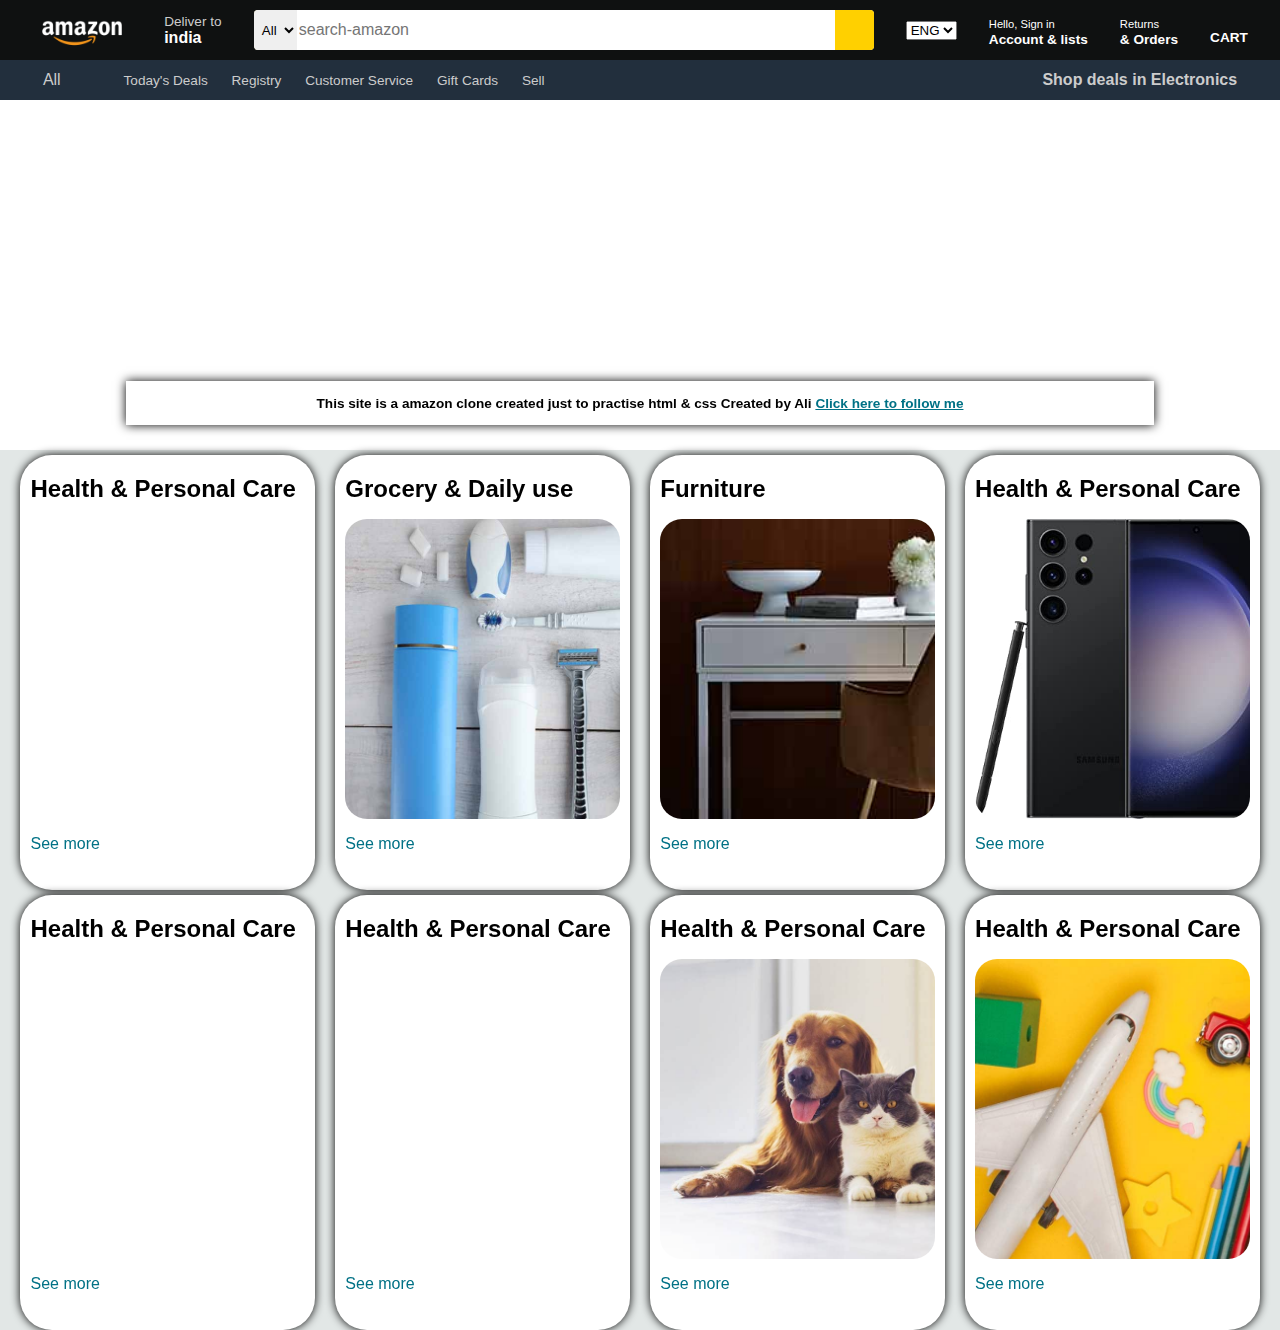
<file: Projects/amazon website projects/index.html>
<!DOCTYPE html>
<html lang="en">
<head>
    <meta charset="UTF-8">
    <meta name="viewport" content="width=device-width, initial-scale=1.0">
    <title>Amazon by Ali</title>
     <link rel="stylesheet" href="style.css">
     <link rel="stylesheet" href="https://cdnjs.cloudflare.com/ajax/libs/font-awesome/6.4.2/css/all.min.css" integrity="sha512-z3gLpd7yknf1YoNbCzqRKc4qyor8gaKU1qmn+CShxbuBusANI9QpRohGBreCFkKxLhei6S9CQXFEbbKuqLg0DA==" crossorigin="anonymous" referrerpolicy="no-referrer" />
</head>
<body>
    <header>
        <div class="navbar">
            <div class="nav-logo border">
                <div class="logo"></div>
            </div>
            <div class="nav-adress border">
                <p class="adress-first">Deliver to</p>
                <div class="adress-icon">
                    <i class="fa-solid fa-location-dot"></i>
                    <p class="location">india</p>
                </div>
                </div>
                <div class="nav-search">
                    <select class="search-select">
                        <option>
                            All
                        </option>
                    </select>
                    <input placeholder="search-amazon" class="search-input">
                    <div class="search-icon">
                        <i class="fa-solid fa-magnifying-glass"></i>
                    </div>
                
                </div>
                <div class="country border">
                    <i class="fa-solid fa-earth-americas"></i>
                    <SELEct>
                    <option class="txt">
                        ENG
                    </option>
                    <OPtion>HIN</OPtion>
                    </SELEct>

                </div>





                <div class="nav-signin border">
                    <p> <span>Hello, Sign in </span></p>
                    <p class="nav-second"> Account & lists </p>
                </div>
                <div class="nav-signin border">
                    <p> <span>Returns</span></p>
                    <p class="nav-second"> & Orders</p>
                </div>



                <div class="cart border">
                    <i class="fa-solid fa-cart-shopping"></i>
                    CART
                </div>
                </div>

                <div class="panel">
                    <div class="panel-all">
                    <i class="fa-solid fa-bars"></i>
                    All
                </div>

                <div class="panel-ops">
                    <p>Today's Deals</p>
                    <p>Registry</p>
                    <p>Customer Service</p>
                    <p>Gift Cards</p>
                    <p>Sell</p>
                </div>
                <div class="panel-deals">
                    Shop deals in Electronics
                </div>
                </div>

            
        </div>

    </header>

    <div class="hero-section">
        <div class="hero-message">
            <p> This site is a amazon clone created just to practise html & css Created by Ali <i class="fa-brands fa-instagram"></i><a href="https://www.instagram.com/ig__stronix/"> Click here to follow me </a></p>
        </div>
        </div>

        <div class="shop-section">
            <div class="box1 box">
                <div class="box-content">

                    <h2>Health & Personal Care</h2>
                <div class="box-image" style="background-image: url('https://images-na.ssl-images-amazon.com/images/G/01/AmazonExports/Events/2023/EBF23/Fuji_Desktop_Single_image_EBF_1x_v1._SY304_CB573698005_.jpg');"></div>
                <p>See more</p>
                
                </div>
                      </div>
            <div class="box2 box">
                
                <div class="box-content">

                    <h2>Grocery & Daily use</h2>
                <div class="box-image" style="background-image: url('box2_image.jpg');"></div>
                <p>See more</p>
                
                </div>
            </div>
            <div class="box3 box">
                
                <div class="box-content">

                    <h2>Furniture</h2>
                <div class="box-image" style="background-image: url('box3_image.jpg');"></div>
                <p>See more</p>
                
                </div>
            </div>
            <div class="box4 box">

                <div class="box-content">

                    <h2>Health & Personal Care</h2>
                <div class="box-image" style="background-image: url('box4_image.jpg');"></div>
                <p>See more</p>
                
                </div>
            </div>


            <div class="box1 box">
                <div class="box-content">

                    <h2>Health & Personal Care</h2>
                <div class="box-image" style="background-image: url('https://images-na.ssl-images-amazon.com/images/G/01/AmazonExports/Events/2023/EBF23/Fuji_Desktop_Single_image_EBF_1x_v8._SY304_CB573698005_.jpg');"></div>
                <p>See more</p>
                
                </div>
                      </div>
            <div class="box2 box">
                
                <div class="box-content">

                    <h2>Health & Personal Care</h2>
                <div class="box-image" style="background-image: url('https://images-na.ssl-images-amazon.com/images/G/01/us-manual-merchandising/RBS-in-house-Graphics/cc_359_laptop_us_v1._SY304_CB576754001_.jpg');"></div>
                <p>See more</p>
                
                </div>
            </div>
            <div class="box3 box">
                
                <div class="box-content">

                    <h2>Health & Personal Care</h2>
                <div class="box-image" style="background-image: url('box6_image.jpg');"></div>
                <p>See more</p>
                
                </div>
            </div>
            <div class="box4 box">

                <div class="box-content">

                    <h2>Health & Personal Care</h2>
                <div class="box-image" style="background-image: url('box7_image.jpg');"></div>
                <p>See more</p>
                
                </div>
            </div>
        </div>



    </div>
    
</body>
</html>
</file>
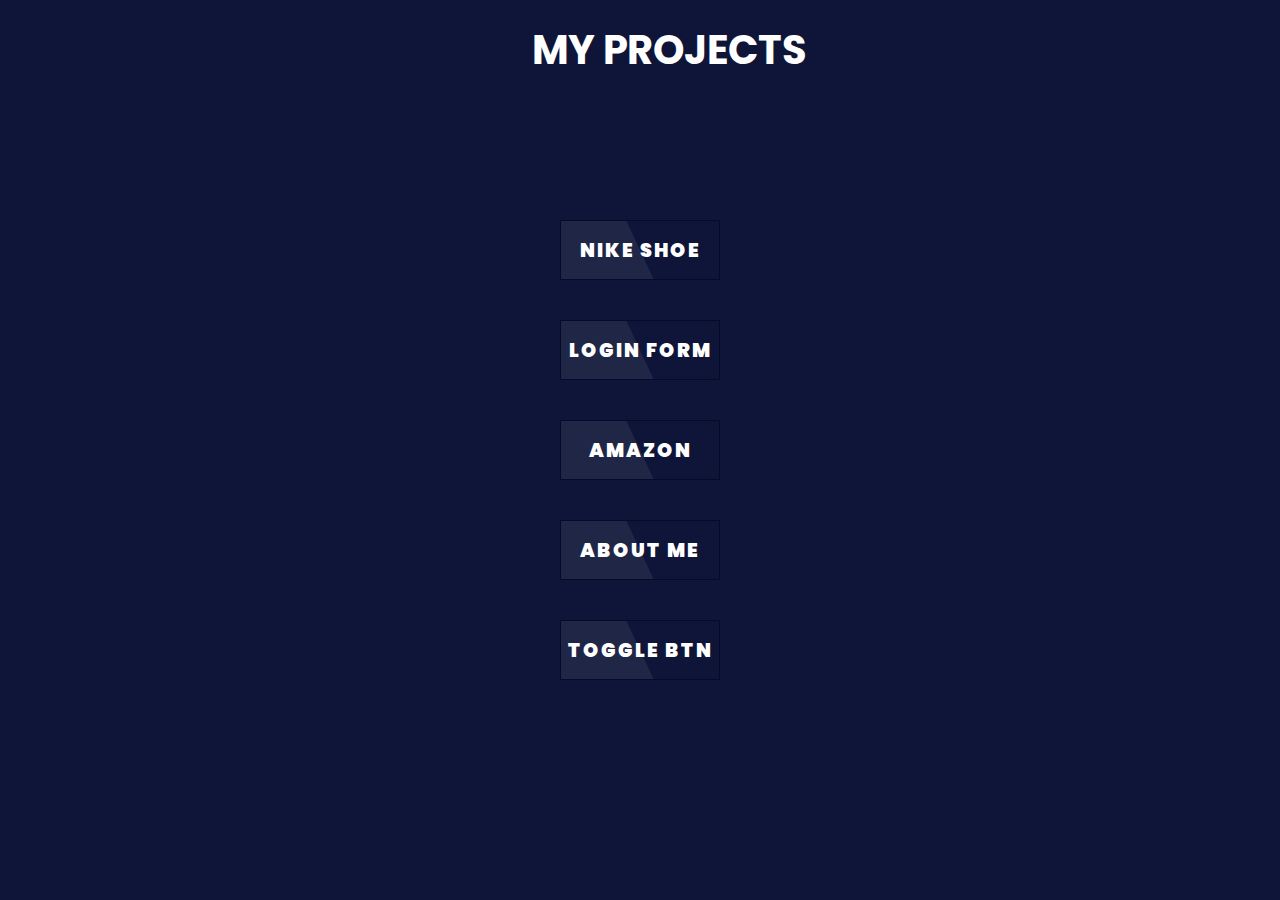
<file: Projects/buttons/index.html>
<!DOCTYPE html>
<html lang="en">
<head>
    <meta charset="UTF-8">
    <meta name="viewport" content="width=device-width, initial-scale=1.0">
    <title>My_projects</title>
    <link rel="stylesheet" href="style.css">

</head>
<body>
     <div class="container">
        <a href="https://aliakbarshk.github.io/Nike_shoe/" target="_blank">
            <span>nike shoe</span>
            </a>
        <a href="https://aliakbarshk.github.io/Login-Form-main/" target="_blank">
            <span>login form</span>
            </a>
        <a href="https://aliakbarshk.github.io/amazon-clone/" target="_blank">
            <span>amazon</span>
            </a>

         <a href="https://aliakbarshk.github.io/abtmee/" target="_blank">
            <span>About me</span>
            </a>
        <a target="_blank" href="https://aliakbarshk.github.io/Toggles_switchs/" >
            <span>Toggle btn</span>
            </a>
        
    </div>
    
    <div class="text">
        <h1>MY PROJECTS</h1>
        
        </div>

</body>
</html>
</file>
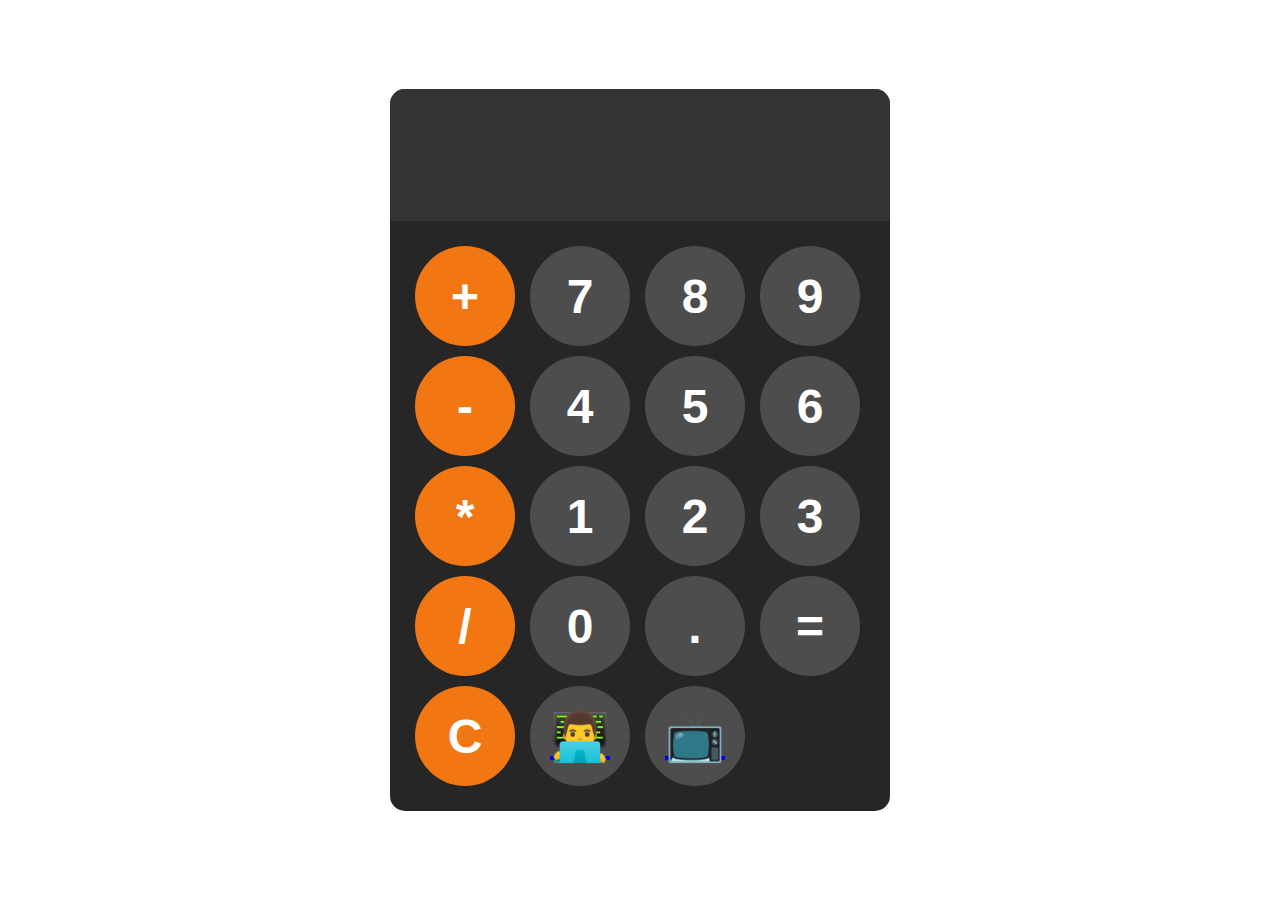
<file: Projects/Calc/index.html>
<!DOCTYPE html>
<html lang="en">
<head>
    <meta charset="UTF-8">
    <meta name="viewport" content="width=device-width, initial-scale=1.0">
    <title>Document</title>
    <link rel="stylesheet" href="style.css">
    <script src="script.js"></script>
</head>
<body>
    <div id="calculator">
        <input id="display" readonly>
    <div id="keys">
    <button onclick="appendTodisplay('+')" class="operator-btn" >+</button>
    <button onclick="appendTodisplay('7')">7</button>
    <button onclick="appendTodisplay('8')">8</button>
    <button onclick="appendTodisplay('9')">9</button>
    <button onclick="appendTodisplay('-')" class="operator-btn">-</button>
    <button onclick="appendTodisplay('4')">4</button>
    <button onclick="appendTodisplay('5')">5</button>
    <button onclick="appendTodisplay('6')">6</button>
    <button onclick="appendTodisplay('*')" class="operator-btn">*</button>
    <button onclick="appendTodisplay('1')">1</button>
    <button onclick="appendTodisplay('2')">2</button>
    <button onclick="appendTodisplay('3')">3</button>
    <button onclick="appendTodisplay('/')" class="operator-btn">/</button>
    <button onclick="appendTodisplay('0')">0</button>
    <button onclick="appendTodisplay('.')">.</button>
    <button onclick="calculate()">=</button>
    <button onclick="clearDisplay()" class="operator-btn">C</button>
    <button><a href="https://www.instagram.com/ig__stronix/" target="_blank">👨‍💻</a></button>
    <button><a href="https://www.youtube.com/channel/UCqJ--W9c2XQMcw_wuqx4vvw" target="_blank">📺</a></button>
    </div>
</div>


</body>
</html>
</file>
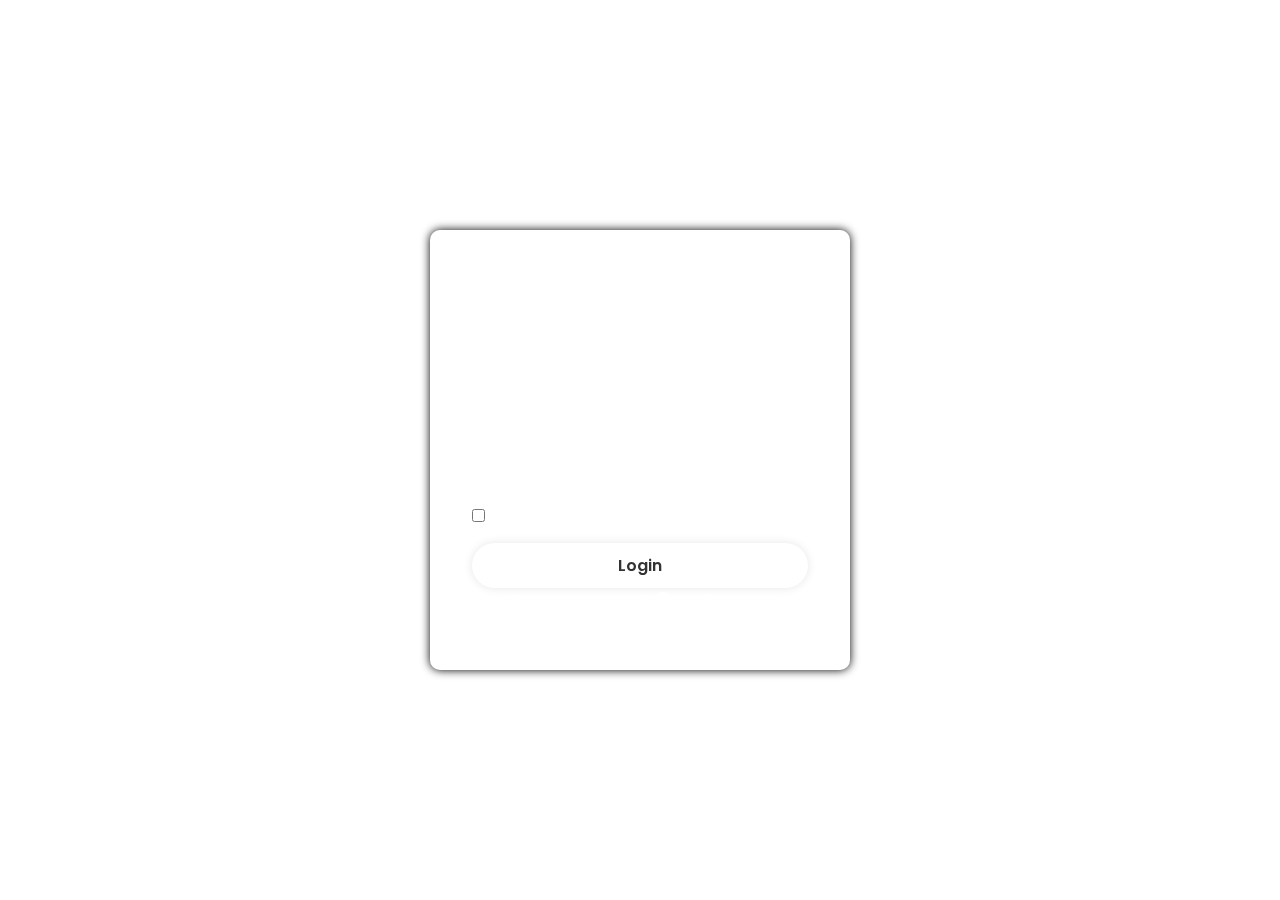
<file: Projects/Login Form main/index.html>
<!DOCTYPE html>
<html lang="en">
  <head>
    <meta charset="UTF-8" />
    <meta http-equiv="X-UA-Compatible" content="IE=edge" />
    <meta name="viewport" content="width=device-width, initial-scale=1.0" />
    <title>Login Form</title>
    <link rel="stylesheet" href="style.css" />
    <link
      href="https://unpkg.com/boxicons@2.1.4/css/boxicons.min.css"
      rel="stylesheet"
    />
  </head>

  <body>
    <div class="wrapper">
      <form action="">
        <h1>Login</h1>
        <div class="input-box">
          <input type="text" placeholder="Username" required />
          <i class='bx bxs-user-rectangle' ></i>
        </div>
        <div class="input-box">
          <input type="password" placeholder="Password" required />
          <i class='bx bxs-lock-alt' ></i>
        </div>

        <div class="remember-forgot">
          <label><input type="checkbox" /> remember me </label>
          
          <a href="#">Forgot password?</a>
          <!-- <i class='bx bxs-confused'></i> -->
          
        </div>
        <button type="submit" class="btn">Login</button>
        <div class="register-link">

          <p>
            Dont have a account ?
            <i class='bx bxs-sad' ></i>
            <a href="#">Register</a>
          </p>
        </div>

        <div class="bottom">
          <p> THIS SITE IS CREATED BY ALIAKBAR SHAIKH </p>
          </div>
      
        
      
      
      </form>
    </div>
  </body>
</html>
</file>
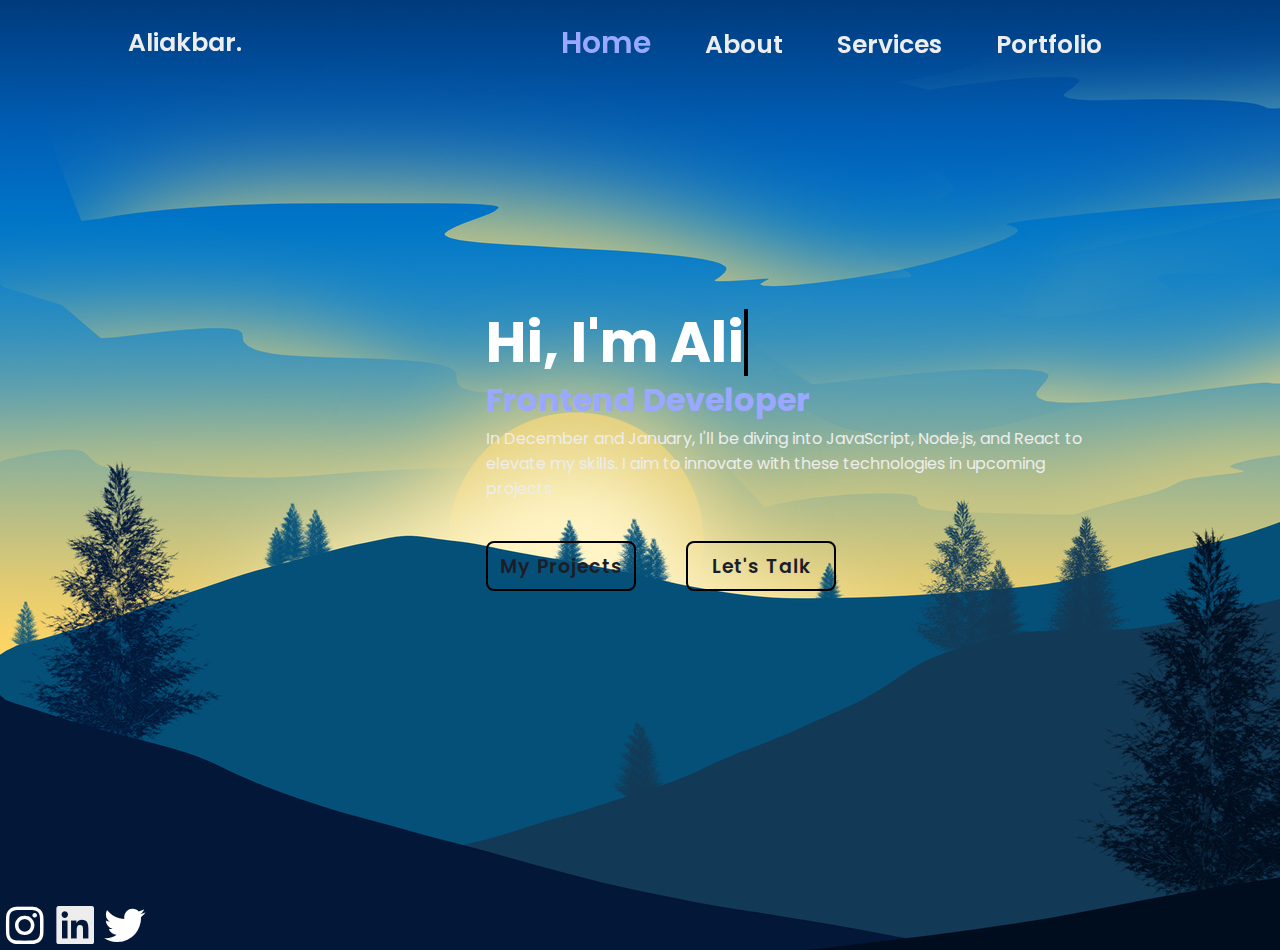
<file: Projects/Prtflo/index.html>
<!DOCTYPE html>
<html lang="en">

<head>
    <meta charset="UTF-8">
    <meta http-equiv="X-UA-Compatible" content="IE=edge">
    <meta name="viewport" content="width=device-width, initial-scale=1.0">
    <title>Personal Portfolio Website</title>
    <link rel="stylesheet" href="style.css">
    <link href='https://unpkg.com/boxicons@2.1.4/css/boxicons.min.css' rel='stylesheet'>
</head>


<header class="header">
<a href="#" class="logo">Aliakbar.</a>
<nav class="navbar">
<a href="#" class="active">Home</a>
<a href="#">About</a>
<a href="#">Services</a>
<a href="#">Portfolio</a>
<a href="#"></a>

</nav>

</header>

<section class="home">
<div class="home-content">
    <h class="hd">
    <h1>Hi, I'm Ali</h1>
    <h3>Frontend Developer</h3>
    <p>In December and January, I'll be diving into JavaScript, Node.js, and React to elevate my skills. I aim to innovate with these technologies in upcoming projects</p>
</h>

<div class="btn-box">

<a href="https://aliakbarshk.github.io/My_projectss/" target="_blank">My Projects</a>
<a href="https://www.instagram.com/ig__stronix/" target="_blank">Let's Talk</a>


</div>



</div>
</section>

</div>





</section>

<div class="btns">

    <i class='bx bxl-instagram' style='color:#ffffff' >
        <i class='bx bxl-linkedin-square'></i>
        <i class='bx bxl-twitter' style='color:#ffffff' ></i>

</i>


</div>



<body background ="https://cdna.artstation.com/p/assets/images/images/034/893/730/large/jorge-hardt-v1-blue-night-forest-1920x1080.jpg">
    

</body>

</html>
</file>
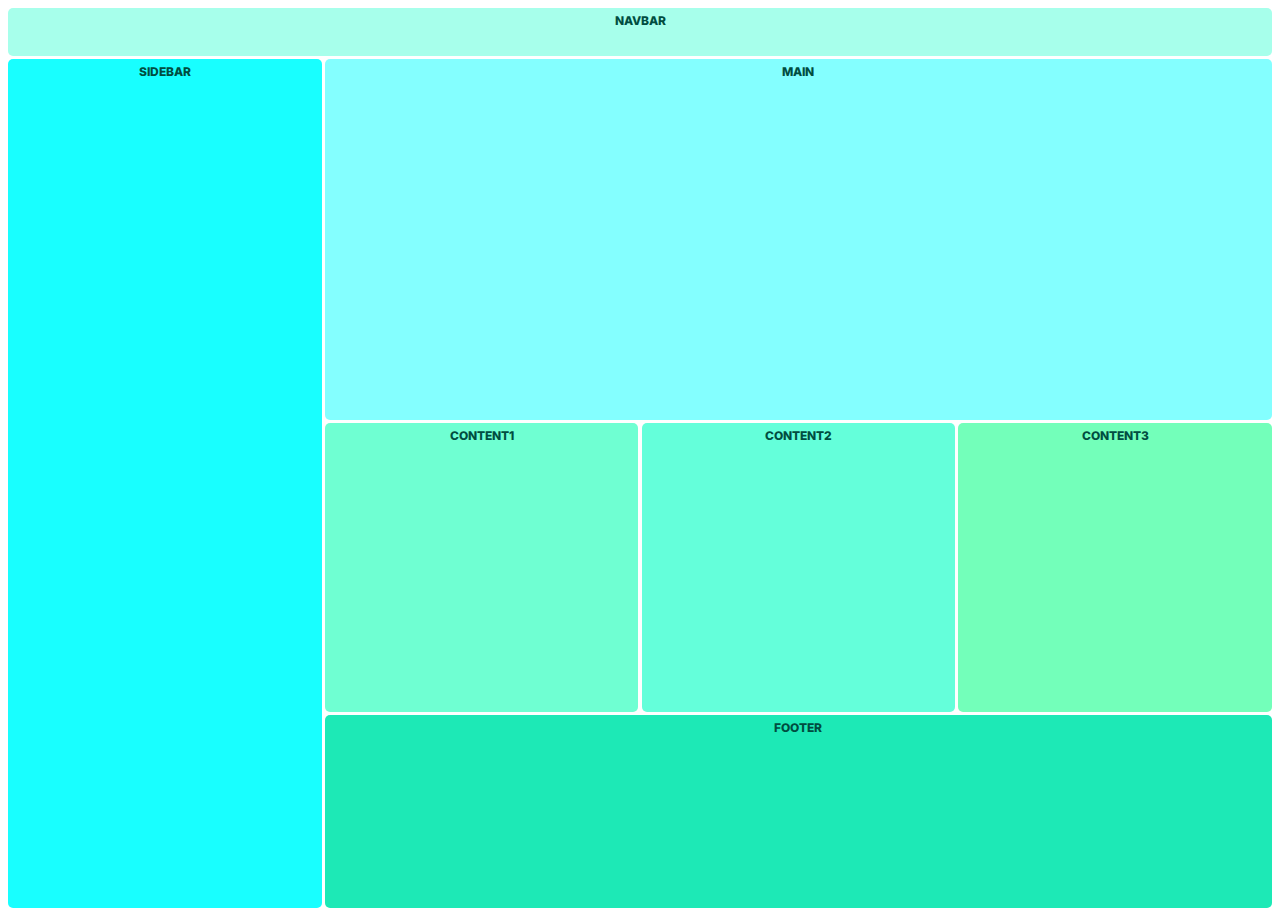
<file: Projects/responsive grid 1/index.html>
<!DOCTYPE html>
<html lang="en">
<head>
    <meta charset="UTF-8">
    <meta name="viewport" content="width=device-width, initial-scale=1.0">
    <title>Document</title>
    <link rel="stylesheet" href="style.css">

    <head>
  <link href="https://fonts.googleapis.com/css?family=Inter:400,800,900&display=swap" rel="stylesheet">


</head>

<div class="container">
  <nav>Navbar</nav>
  <main>Main</main>
  <div id="sidebar">Sidebar</div>
  <div id="content1">Content1</div>
  <div id="content2">Content2</div>
  <div id="content3">Content3</div>
  <footer>Footer</footer>
</div>
</file>
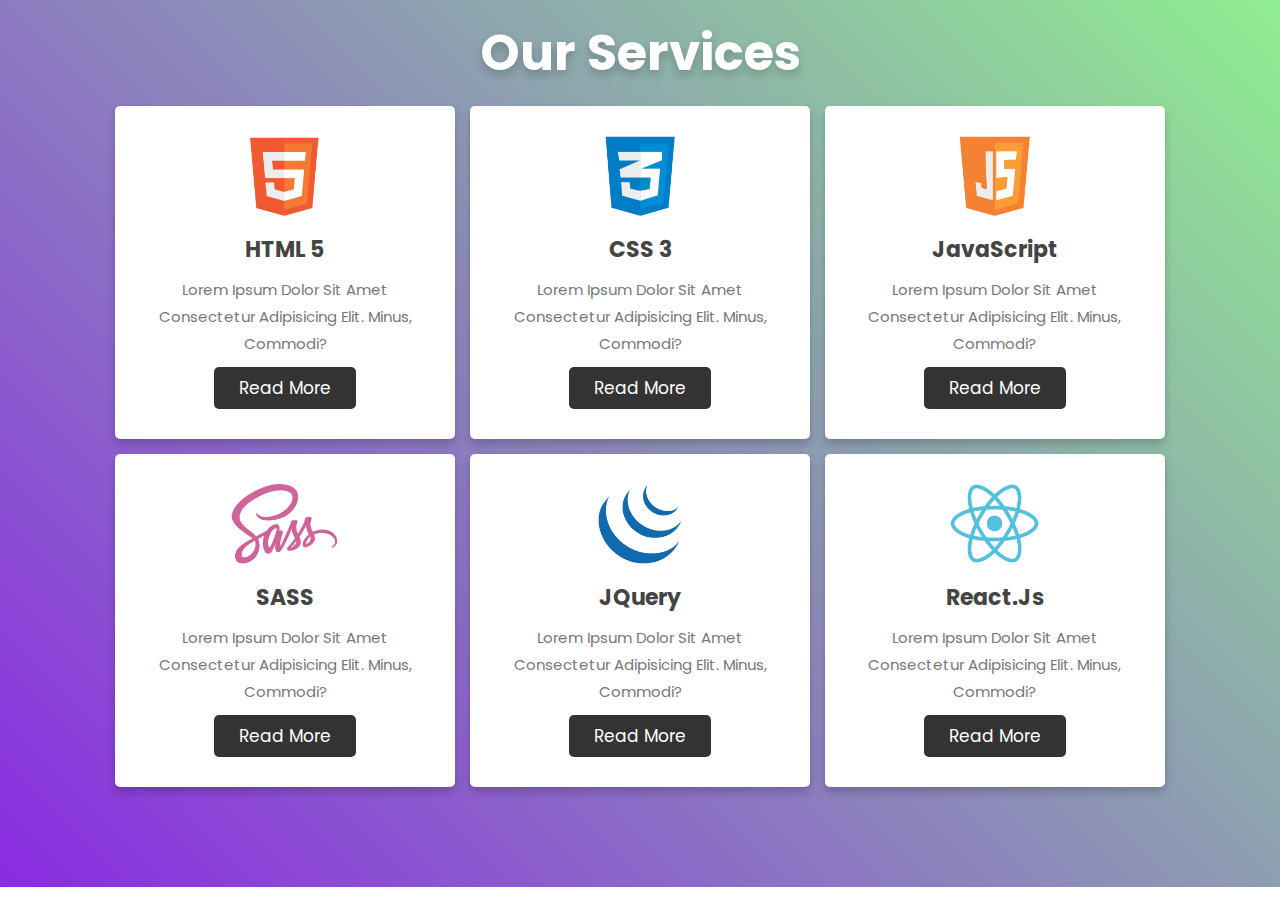
<file: Projects/responsive grid layout/index.html>
<!DOCTYPE html>
<html lang="en">
<head>
    <meta charset="UTF-8">
    <meta name="viewport" content="width=device-width, initial-scale=1.0">
    <link rel="stylesheet" href="style.css">
    <title>Document</title>
</head>
<body>
    <div class="container">

        <h1 class="heading">Our services</h1>
        
        <div class="box-container">


          <div class="box">
            <img src="image/icon-1.png" alt="">
            <h3>HTML 5</h3>
            <p>Lorem ipsum dolor sit amet consectetur adipisicing elit. Minus, commodi?</p>
            <a href="#" class="btn">read more</a>
        </div>

        <div class="box">
            <img src="image/icon-2.png" alt="">
            <h3>CSS 3</h3>
            <p>Lorem ipsum dolor sit amet consectetur adipisicing elit. Minus, commodi?</p>
            <a href="#" class="btn">read more</a>
        </div>

        <div class="box">
            <img src="image/icon-3.png" alt="">
            <h3>JavaScript</h3>
            <p>Lorem ipsum dolor sit amet consectetur adipisicing elit. Minus, commodi?</p>
            <a href="#" class="btn">read more</a>
        </div>

        <div class="box">
            <img src="image/icon-4.png" alt="">
            <h3>SASS</h3>
            <p>Lorem ipsum dolor sit amet consectetur adipisicing elit. Minus, commodi?</p>
            <a href="#" class="btn">read more</a>
        </div>

        <div class="box">
            <img src="image/icon-5.png" alt="">
            <h3>JQuery</h3>
            <p>Lorem ipsum dolor sit amet consectetur adipisicing elit. Minus, commodi?</p>
            <a href="#" class="btn">read more</a>
        </div>

        <div class="box">
            <img src="image/icon-6.png" alt="">
            <h3>React.js</h3>
            <p>Lorem ipsum dolor sit amet consectetur adipisicing elit. Minus, commodi?</p>
            <a href="#" class="btn">read more</a>
        </div>
        
        
        </div>
    
    </div>
    
</body>
</html>
</file>
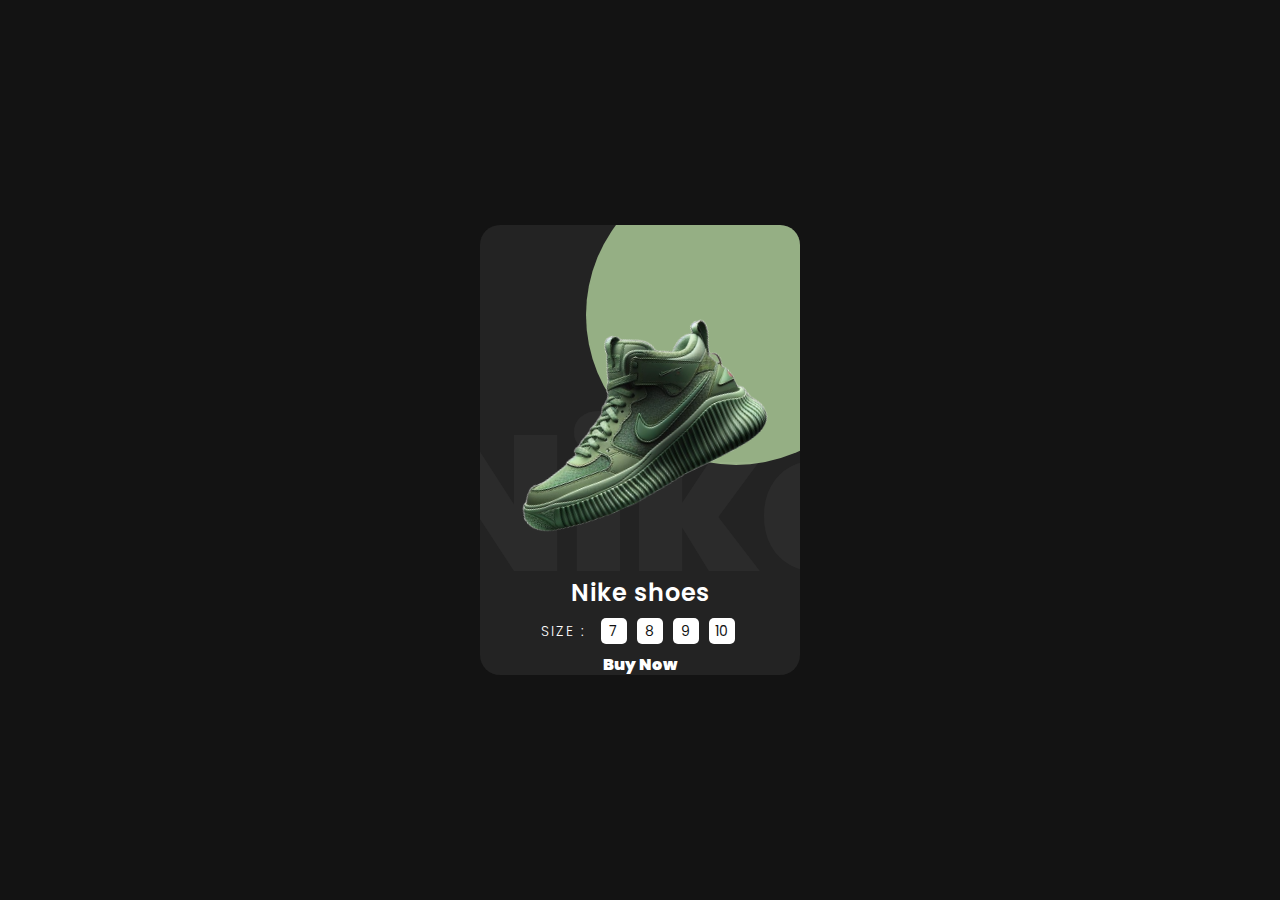
<file: Projects/Shoe Card design/index.html>
<!DOCTYPE html>
<html lang="en">
<head>
    <meta charset="UTF-8">
    <meta name="viewport" content="width=device-width, initial-scale=1.0">
    <title>Shoe Card</title>
    <link rel="stylesheet" href="style.css">
    <link rel="preconnect" href="https://fonts.googleapis.com">
<link rel="preconnect" href="https://fonts.gstatic.com" crossorigin>
<link href="https://fonts.googleapis.com/css2?family=Poppins:ital,wght@0,300;0,400;1,200&display=swap" rel="stylesheet">
</head>
<body>
    
    <div class="container">
        <div class="card">
            <div class="imgbx">
                <img src="Shoe.png">
            </div>
            <div class="contentbx">
                <h2>Nike shoes</h2>
                <div class="size">
                 <h3>SIZE :</h3>
                    <span>7</span>
                    <span>8</span>
                    <span>9</span>
                    <span>10</span>
                    
                </div>
                <!-- <div class="color">
                    <h3>Color</h3>
                    <span></span>
                    <span></span>
                    <span></span>
                    <span></span>

                </div> -->
                <a href="#">Buy Now</a>
            </div>
        </div>
    </div>
    
</body>
</html>
</file>
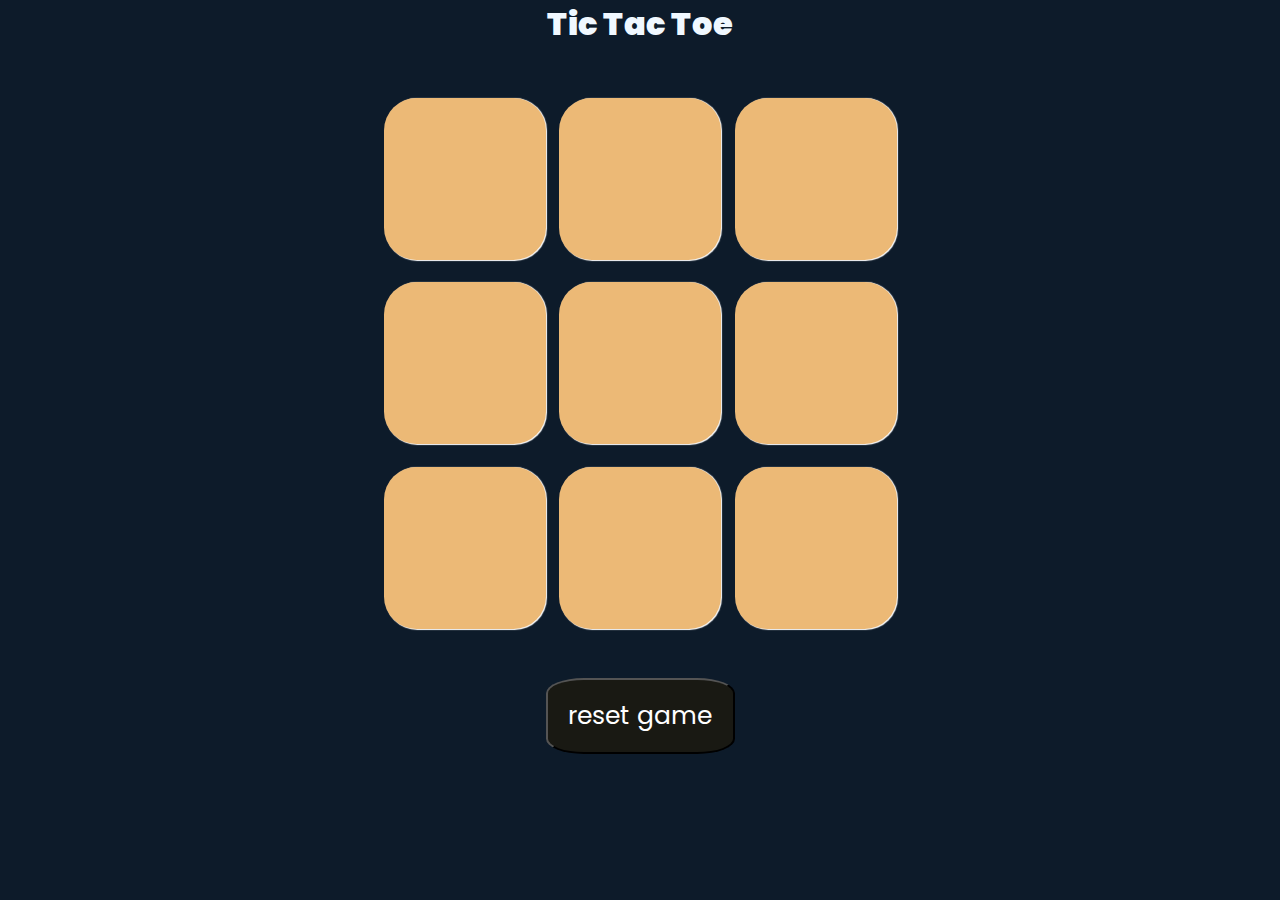
<file: Projects/tic tac toe/index.html>
<!DOCTYPE html>
<html lang="en">
  <head>
    <meta charset="UTF-8" />
    <meta name="viewport" content="width=device-width, initial-scale=1.0" />
    <title>Document</title>
    <link rel="stylesheet" href="style.css">
     <link rel="stylesheet" href="https://fonts.googleapis.com/css2?family=Poppins:wght@300;400;500;600;700&display=swap">
  </head>
  <body>
    <main>
        <h1 style="color: aliceblue;font-weight: 900;">Tic Tac Toe</h1>
        <div class="container">
        
        <div class="game">
            <button class="box"></button>
            <button class="box"></button>
            <button class="box"></button>
            <button class="box"></button>
            <button class="box"></button>
            <button class="box"></button>
            <button class="box"></button>
            <button class="box"></button>
            <button class="box"></button>
        </div></div>
        <button id="reset">reset game</button>
    </main>
  </body>
</html>
<script src="script.js"></script>
</file>
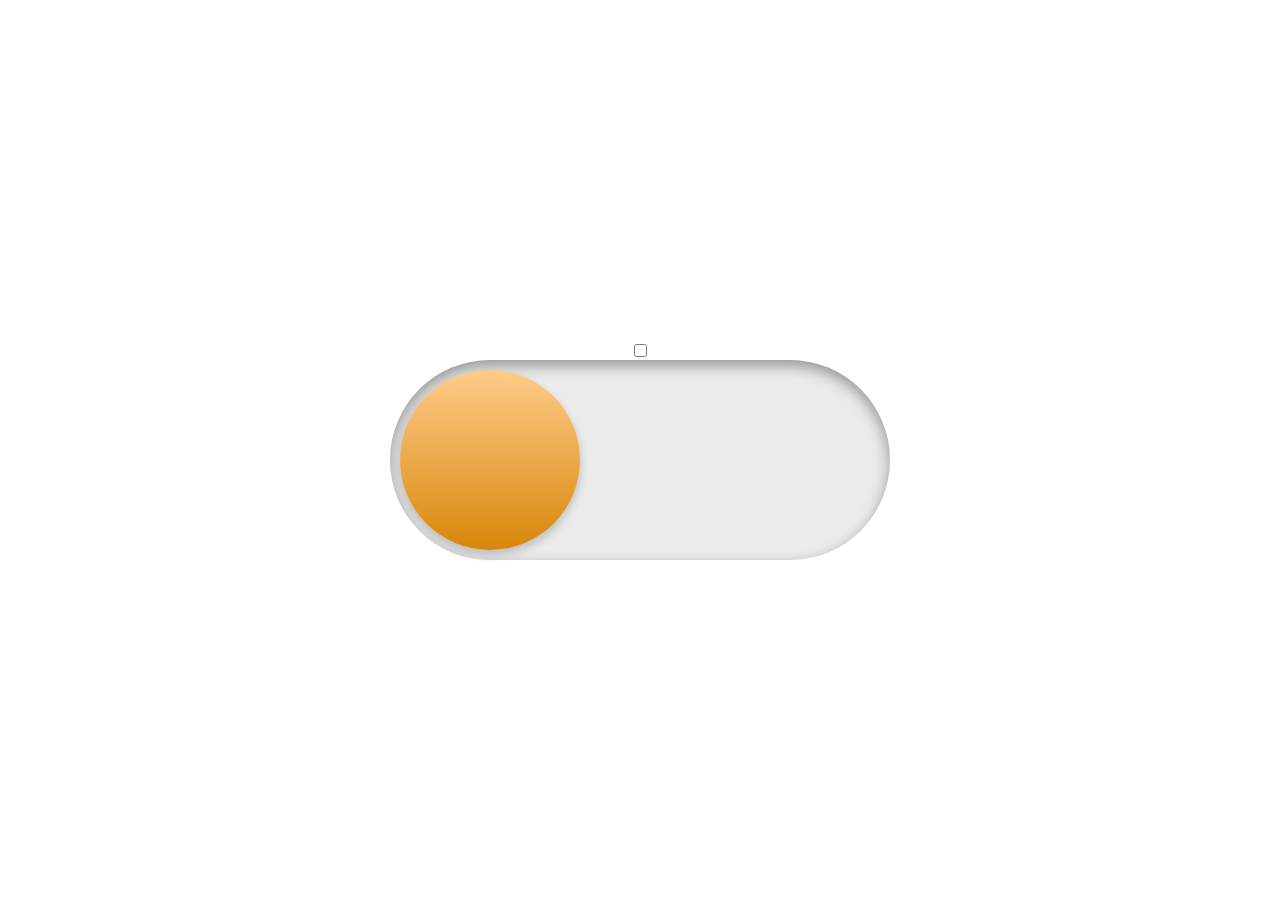
<file: Projects/toggle button/index.html>
<!DOCTYPE html>
<html lang="en">
<head>
    <meta charset="UTF-8">
    <meta name="viewport" content="width=device-width, initial-scale=1.0">
    <title> toggle buttons </title>
    <link rel="stylesheet" href="style.css">
    <link rel="stylesheet" href="https://cdnjs.cloudflare.com/ajax/libs/font-awesome/6.5.1/css/all.min.css" integrity="sha512-DTOQO9RWCH3ppGqcWaEA1BIZOC6xxalwEsw9c2QQeAIftl+Vegovlnee1c9QX4TctnWMn13TZye+giMm8e2LwA==" crossorigin="anonymous" referrerpolicy="no-referrer" />
</head>
<body>
    <input type="checkbox" id="Darkmode-toggle">
    <label for="Darkmode-toggle"></label>

    <div class="background"></div>
    
</body>
</html>
</file>
<file: Projects/amazon website projects/style.css>
*{
    margin: 0%;
    font-family: arial;
    border: border-box;
    
}



.navbar {
    height: 60px;
    background-color: #0f1111;
    color: #fff;
    display: flex;
    align-items: center;
    justify-content: space-evenly;
    
}

.nav-logo {
    height:50px ;
    width: 100px;
}


.logo {
    background-image: url(amazon_logo.png);
    background-size: cover;
    height: 50px;
    width: 100%;
 
}
.border:hover{
    border: 1.2px solid white;
   
}

.adress-first{
    font-size: 0.85rem;
    color: #cccccc;
    

}
.location {
    font-size: 1rem;
    font-weight: bold;
    color: #ffff;
    
}
.adress-icon {
    display: flex;
    align-items: center;
} 

/* box3 */

.nav-search {
    display: flex;
    justify-content: space-evenly;
    background-color: rgb(255, 242, 192);
    width: 620px;
    height: 40px;
    border-radius: 4px;
}
.search-select {
    border-top-left-radius: 4px;
    border-bottom-left-radius: 4px;
    width: 50px;
    text-align: center;
    border: none;
}
.search-input {
    width: 100%;
    font-size: 1rem;
    border: none;
}
.search-icon {
    width: 45px;
    display: flex;
    justify-content: center;
    align-items: center;
    font-size: 1.3rem;
    background-color: rgb(255, 208, 0);
    border-top-right-radius: 4px;
    border-bottom-right-radius: 4px;
    transition: 0.55s;
    color: #0f1111;
    
}

.search-icon:hover{
    font-size:1.5rem ;
    color: #0f1111;
     background-color: rgb(255, 162, 0);
     transition: 0.90s;
     
}

.nav-search:hover{

    outline: 2px solid rgb(255, 179, 0);
}
.country{
    display: inline;
    
}

/* box4 */
span {
    font-size: 0.7rem;
}

.nav-second {
    font-size: 0.85rem;
    font-weight: 600;
}


/* BOX4 */
.cart i {
    font-size: 35px;
    height: 30px ;
}

.cart {
    font-size: 0.85rem;
    font-weight: 700;
}

.panel {
    height: 40px;
    background-color: #222f3d;
    display: flex;
    color: #cccccc;
    align-items: center;
    justify-content: space-evenly;
}
.panel-ops p{
    display: inline;
    margin-left: 20px;
}

.panel-ops{
    width: 70%;
    font-size: 0.85rem;
}
.panel-deals {
    font-size: 0.9rems;
    font-weight: 700;
}



/* hero section  */
.hero-section {
    background-image: url('https://m.media-amazon.com/images/I/81KkrQWEHIL._SX3000_.jpg');
    height: 350px;
    background-size: cover;
    display: flex;
    justify-content: center;
    align-items: flex-end;
   
} 

.hero-message{
    background-color: transparent;
    height: 40px;
    display: flex;
    justify-content: center;
    align-items: center;
    font-size: 0.85rem;
    width:80%;
    margin-bottom: 25px;
    transition: 0.95s;
    border: 2px solid rgba(255,255,255,.2);
  backdrop-filter: blur(20px);
  box-shadow: 0 0 10px black;
  font-weight: 700;
    
 
   
}

.hero-message a{
    color: #007185;
}
.hero-message:hover {
    border-radius: 19px;
    transform: scale(1.05);
    font-size: 0.98rem;
    font-weight: 700;
    color: #0f1111;
    justify-content: space-around;
    box-shadow: 0 0 10px rgb(255, 255, 255);


   
}

/* shop section */
.shop-section {
    display: flex;
    flex-wrap: wrap;
    justify-content: space-evenly;
    background-color: #e2e7e6;
    
}




.box{
    /* border: 2px solid transparent; */
    height: 400px;
    width: 23%;
    background-color: white;
    padding: 20px 0px 15px;
    margin-top: 5px;
    border-radius: 32px;
    backdrop-filter: blur(20px);
  box-shadow: 0 0 10px black;

  transition: 0.55s;

    

}
.box-image {
    height: 300px;
    background-size: contain;
    background-size: cover;
    margin-top: 1rem;
    margin-bottom: 1rem;
    border-radius: 22PX;
}
.box-content {
    margin-left: 10px;
    margin-right: 10px;
    
}

.box-content p{
    color: #007185;
}
.box:hover{
    box-shadow: 0 0 10px rgb(255, 255, 255);
    transform: scale(1.05);
    font-size: 0.98rem;
    font-weight: 700;
    justify-content: space-around;
    box-shadow: 0 0 10px rgba(255, 255, 255, 0.754);
}
</file>
<file: Projects/buttons/style.css>
@import url('https://fonts.googleapis.com/css2?family=Poppins:ital,wght@0,300;0,400;1,200&display=swap');

*{
    margin: 0;
    padding: 0;
    box-sizing: border-box;
    font-family: 'poppins' , sans-serif;
}
body
{
    display: flex;
    justify-content: center ;
    min-height: 100vh;
    align-items: center;
    background: #0e1538;
}
.container {
    display: flex;
    justify-content: center;
    align-items: center;
    flex-direction: column;
}
.container a {
    position: relative;
    width: 160px;
    height: 60px;
    display: inline-block;
    background: white;
    margin: 20px;

}

.container a::before ,
.container a::after
{
    content: '';
    position: absolute;
    inset: 0;
    background: red;
    transition: 0.5s;
}

.container a span {
    position: absolute;
    top: 0;
    left: 0;
    width: 100%;
    height: 100%;
    display: inline-block;
    background: #0e1538;
    z-index: 10;
    justify-content: center;
    font-size: 1.2em;
    text-transform: uppercase;
    letter-spacing: 2px;
    color: #fff;
    display: flex ;
    justify-content: center;
    align-items: center;
    font-weight: 900;
    border: 1px solid #040a29;
    overflow: hidden;

}

.container a:hover::after
{
    inset: -3px;
    filter: blur(10px);

}
.container a:hover::before
{
    inset: -3px;
    

}

.container a:nth-child(1):before ,
.container a:nth-child(1):after {
    background: linear-gradient(45deg,#00ccff,#d400d4,yellow,red,thistle);
}
.container a:nth-child(2):before ,
.container a:nth-child(2):after {
    background: linear-gradient(45deg,#ff00ea,#00d46d,thistle,cyan,violet);
}

.container a span:before{
    content: '';
    position: absolute;
    top: 0;
    top: 0;
    left: -50%;
    width: 100%;
    height: 100%;
    background: rgba(255,255,255,0.075);
    transform: skew(25deg);
}

.container a:nth-child(3):before ,
.container a:nth-child(3):after {
    background: linear-gradient(45deg,#ffb3f9,#b9f2d6,rgb(255, 206, 255),rgb(196, 255, 255),rgb(255, 235, 255));
}

.container a:nth-child(4):before ,
.container a:nth-child(4):after {
    background: linear-gradient(45deg,red,#00ff84,rgb(255, 0, 255),rgb(196, 255, 255),rgb(255, 235, 255));
}
.container a:nth-child(5):before ,
.container a:nth-child(5):after {
    background: linear-gradient(45deg,red,rgb(255, 0, 255),rgb(196, 255, 255),rgb(255, 235, 255), yellow);
}

.text {
 content: "UNSEEN PROJECTS";
  position: absolute;
  top: 0;
  right: 0;
  margin-right: 20px;
  color: white;
  font-size: 20px;
  left: 40%;
  transition: 0.90s;
  padding: 20px;
  font-weight: 800;

}
.text:hover{
    font-size: 30px;
        
}
</file>
<file: Projects/Calc/style.css>
body{
    margin: 0;
    display: flex;
    justify-content: center;
    align-items: center;
    height: 100vh;

}


#calculator{
    font-family: Arial, sans-serif;
    background-color: hsl(0, 0%, 15%);
    border-radius: 15px;
    max-width: 500px;
    overflow: hidden;
    

}

#display{
    width: 100%;
    padding: 20px;
    font-size: 5rem;
    text-align: left;
    border: none;
    background-color: hwb(0 20% 80%);
    color: white;
    
}



#keys  {
    display: grid;
    grid-template-columns: repeat(4, 1fr);
    gap:10px ;
    padding: 25px;

}



button{
    width: 100px;
    height: 100px;
    border-radius: 50%;
    border: none;
    background-color: hsl(0, 0%, 30%);
    color: white;
    font-size: 3rem;
    font-weight: bold;
    cursor: pointer;
    transition: 85ms;
}
button:hover{
    font-size: 3.5rem;
    color: rgb(255, 255, 255);
    text-shadow: 2px 2px 2px rgb(0, 0, 0);
    background-color: hsl(0, 0%, 60%);
}

button:active {
    background-color: hsl(0, 0%, 90%);
    font-size: 4.5rem;

}

.operator-btn {
    background-color: rgba(246, 121, 19, 0.985);
    transition: 1s;
}

.operator-btn:hover {
   background-color: rgba(115, 255, 72, 0.802);
   rotate: 360deg;
   

}
.operator-btn:active{
    rotate: -360deg;
    
}
</file>
<file: Projects/Login Form main/style.css>
@import url("https://fonts.googleapis.com/css2?family=Poppins:wght@300;400;500;600;700;800;900&display=swap");

* {
  margin: 0;
  padding: 0;
  box-sizing: border-box;
  font-family: "Poppins", sans-serif;
}
body{
  display: flex;
  justify-content: center;
  align-items: center;
  min-height: 100vh;
  /* background: url(https://getwallpapers.com/wallpaper/full/0/3/1/90073.jpg); */
  /* background: url(https://media0.giphy.com/media/401qKcuRsiLjcmyPBN/giphy.gif?cid=ecf05e47cvpupqfsn6k0d883ysn4b9wvce6a8fq6nqrzwkmh&ep=v1_gifs_related&rid=giphy.gif&ct=g); */
  background: url(https://media.giphy.com/media/1oC97Y22Gv0BpDEgHj/giphy.gif);
  background-size: cover;
  background-position: center;
  

}

.wrapper{
  width: 420px;
  background: transparent;
  border: 2px solid rgba(255,255,255,.2);
  backdrop-filter: blur(20px);
  box-shadow: 0 0 10px black;
  color: #fff;
  border-radius: 10px;
  padding: 30px 40px;
 
}

.wrapper h1{
  font-size: 36px;
  text-align: center;
}

.wrapper .input-box{
  position: relative;
  width: 100%;
  height: 50px;
  
  margin: 30px 0;
}

.input-box input{
  width: 100%;
  height: 100%;
  background: transparent;
  border: none;
  outline: none;
  border: 2px solid rgba(255, 255, 255, .2);
  border-radius: 40px;
  font-size: 16px;
  color: #fff;
  padding: 20px 45px 20px 20px;
}
.input-box input::placeholder{
  color: #fff;
}

.input-box i{
  position: absolute;
  right: 20px;
  top: 50%;
  transform: translateY(-50%);
  font-size: 20px;
}
.wrapper .remember-forgot{
  display: flex;
  justify-content: space-between;
  font-size: 14.5px;
  margin: 15px 0 15px;

}

.remember-forgot label input {
  accent-color: #fff;
  margin-right: 3px;
}
.remember-forgot a{
  color: #fff;
  text-decoration: none;
}

.remember-forgot a:hover {
  text-decoration: underline;
}

.wrapper .btn {
  width: 100%;
  height: 45px;
  background-color: #fff;
  border: none;
  outline: none;
  border-radius: 40px;
  box-shadow: 0 0 10px rgba(0, 0, 0, .1);
  cursor: pointer;
  font-size: 16px;
  color: #333;
  font-weight: 600;
}

.wrapper register-link {
  font-size: 14.5px;
  text-align: center;
  margin-top: 20px 0 15px;

}
.register-link p a {
  text-decoration: none;
  color: #fff;
  font-weight: 600;
  
}

.register-link p a:hover {
  text-decoration: underline;
}


.bottom{
  display: flex;
  justify-content: baseline;
  position: relative;
  align-items: baseline;
  top: 198px;
}


.bottom:hover{
  text-decoration: underline;
  transform: scale(22px);
  
}
</file>
<file: Projects/Prtflo/style.css>
@import url('https://fonts.googleapis.com/css2?family=Poppins:wght@300;400;500;600;700;800;900&display=swap');

* {
    margin: 0;
    padding: 0;
    box-sizing: border-box;
    font-family: 'Poppins', sans-serif;
    
}
.header{
    position: fixed;
    top: 0;
    left: 0;
    width: 100%;
    padding: 20px 10%;
    background: transparent;
    display:flex ;
    justify-content: space-between;
    align-items: center;
    z-index: 100;
    
    
}
.logo{
    font-size: 25px;
    color: #ededed;
    text-decoration: none;
    font-weight: 600;
    display: flex;
    transition: .3s;
    transform-style: preserve-3d;
    
}

.navbar a {
    font-size: 25px;
    color: #ededed;
    text-decoration: none;
    font-weight: 600 ;
    margin-left: 35px;
    transition: .3s;
    padding-left: 15px;
}

.navbar a:hover , .navbar a.active{
    color: #9aa9ff;
    font-size: 30px;
    position: relative;
    opacity: 1;
}

.logo:hover {
    
 color: #a2ff9a;
    font-size: 30px;
    position: relative;
    opacity: 1;
    box-shadow: 2px;
    text-shadow: 2px black;
    text-transform: uppercase;
    
}


.home {
    height: 100vh;
    display: flex;
    align-items: center;
    color: #ededed;
    padding: 0 10%;
    
}
.home-content {
    background-color: transparent;
    max-width: 600px;
    position: relative;
    left: 35%;
    
}

/* .home-content h1 {
    font-size: 56px;
    font-weight: 700;
    text-transform: capitalize;
    line-height: 1.2;
       
} */

.home-content h3{
    font-size: 32px;
    font-weight: 700;
    color: #9aa9ff;
}

.home-content p{
    font-size: 16px;
    font-weight: 400;
    margin: 2px 0 40px;
}
.home-content .btn-box{
    display: flex;
     justify-content: space-between;
    width: 350px;
    height: 50px;
    
}

.btn-box a{
    position: relative;
    display: inline-flex;
    justify-content: center;
    align-items: center;
    width: 150px;
    height: 100%;
    background: #9aa9ff;
    border: 2px solid #000000;
    font-size: 19px;
    border-radius: 8px;
    color: #081b29;
    text-decoration: none;
    font-weight: 600;
    letter-spacing: 1px;
    transition: 0.60s;
}
.btn-box a:nth-child(2) {
    background: transparent;
    color: #1b1e2a;

}

.btn-box a:nth-child(1) {
    background: transparent;
    color: #1b1e2a;
    

}


.btn-box a:hover {
    background-color: #9aa9ff;
    color: #081b29;
    box-shadow: 5px 5px 2.5px #081b29;

}


.btns {
    
    display: inline;
    

}

.btns i{
    text-decoration: none;
    font-size: 50px;
    font-weight: 400;
    transition: 0.25s;
    display: flex;
    
}

.btns i {
    text-decoration: none;
    color: #ededed;
}

.btns i:hover {
    font-size: 55px;
    display: flex;
    margin: 2px;
   
    
}

body {
    background: url(sunrise-landscape-minimalism-5k-ex-1920x1080.jpg);
    
    background: cover;

    
    
}


.home-content h1 {
  font-size: 56px;
  font-weight: 700;
  text-transform: capitalize;
  line-height: 1.2;
  overflow: hidden;
  white-space: nowrap;
  color: rgb(255, 255, 255);
  position: relative;
  width: fit-content;
  border-right: 0.08em solid black;
  animation: typing 4s steps(40, end) forwards, blink 0.90s step-end infinite;
}

@keyframes typing {
  from {
    width: 0;
  }
  to {
    width: 55%;
  }
}

@keyframes blink {
  60% {
    border-color: transparent;
  }
}

@media screen and (max-width: 600px)
{
    .home-content h1 {
        font-size: 36px;
        line-height: 50px;

    }

    .home-content h3 { 
        font-size: 20px;
        line-height: 35px;
    }

    .home-content p {
        font-size: 13px;
        line-height: 25px;
    }
    /* .btn-box a{
    width: 150px;
    height: 100%;
    font-size: 19px;
        
    } */

    .home-content .btn-box {
        display: flex;
        justify-content: center;
        align-items: center;

    }

    .navbar a {
        font-size: 10px; 
        margin-left: 5px; 
        padding-left: 5px; 
        position: relative;
        right: -30px;

    }
    .navbar a.active {
        font-size: 14px; 
        margin-left: 5px; 
        padding-left: 5px;  }

        .logo {
            font-size: 17px;
        }
        .home-content  {
           padding-left: 20%; 
           position: relative;
           left: -20%;
           
        }

    .navbar a:hover , .navbar a.active{
    color: #9aa9ff;
    font-size: 12px;
    /* position: relative; */
    opacity: 1; 
}
.logo:hover{
    font-size: 20px;
}

        
    }
</file>
<file: Projects/responsive grid 1/style.css>
:root {
  --main-radius: 5px;
  --main-padding: 5px;
}

body {
  font-family: "Inter", sans-serif;
}

.container {
  display: grid;
  height: 100vh;
  grid-template-columns: 1fr 1fr 1fr 1fr;
  grid-template-rows: 0.2fr 1.5fr 1.2fr 0.8fr;
  grid-template-areas:
    "nav nav nav nav"
    "sidebar main main main"
    "sidebar content1 content2 content3"
    "sidebar footer footer footer";
  grid-gap: 0.2rem;
  font-weight: 800;
  text-transform: uppercase;
  font-size: 12px;
  color: #004d40;
  text-align: center;
}

nav {
  background: #a7ffeb;
  grid-area: nav;
  border-radius: var(--main-radius);
  padding-top: var(--main-padding);
}

main {
  background: #84ffff;
  grid-area: main;
  border-radius: var(--main-radius);
  padding-top: var(--main-padding);
}

#sidebar {
  background: #18ffff;
  grid-area: sidebar;
  border-radius: var(--main-radius);
  padding-top: var(--main-padding);
}

#content1 {
  background: #6fffd2;
  grid-area: content1;
  border-radius: var(--main-radius);
  padding-top: var(--main-padding);
}

#content2 {
  background: #64ffda;
  grid-area: content2;
  border-radius: var(--main-radius);
  padding-top: var(--main-padding);
}

#content3 {
  background: #73ffba;
  grid-area: content3;
  border-radius: var(--main-radius);
  padding-top: var(--main-padding);
}

footer {
  background: #1de9b6;
  grid-area: footer;
  border-radius: var(--main-radius);
  padding-top: var(--main-padding);
}

a {
  text-align: center;
  display: block;
  font-family: inherit;
  text-decoration: none;
  font-weight: bold;
  margin: 1rem;
}

@media only screen and (max-width: 550px) {
  .container {
    grid-template-columns: 1fr;
    grid-template-rows: 0.4fr 0.4fr 2.2fr 1.2fr 1.2fr 1.2fr 1fr;
    grid-template-areas:
      "nav"
      "sidebar"
      "main"
      "content1"
      "content2"
      "content3"
      "footer";
  }
}
</file>
<file: Projects/responsive grid layout/style.css>
@import url('https://fonts.googleapis.com/css2?family=Poppins:wght@100;200;300;400;500;600;700&display=swap');


*{
    font-family: 'Poppins', sans-serif;
    margin:0; padding:0;
    box-sizing: border-box;
    outline: none; border:none;
    text-decoration: none;
    text-transform: capitalize;
    transition: .2s linear;
}

.container{
    background:linear-gradient(45deg, blueviolet, lightgreen);
    padding:15px 9%;
    padding-bottom: 100px;
}

.container .heading{
    text-align: center;
    padding-bottom: 15px;
    color:#fff;
    text-shadow: 0 5px 10px rgba(0,0,0,.2);
    font-size: 50px;
}

.container .box-container{
    display: grid;
    grid-template-columns: repeat(auto-fit, minmax(270px, 1fr));
    gap:15px;
}

.container .box-container .box{
    box-shadow: 0 5px 10px rgba(0,0,0,.2);
    border-radius: 5px;
    background: #fff;
    text-align: center;
    padding:30px 20px;
}

.container .box-container .box img{
    height: 80px;
}

.container .box-container .box h3{
    color:#444;
    font-size: 22px;
    padding:10px 0;
}

.container .box-container .box p{
    color:#777;
    font-size: 15px;
    line-height: 1.8;
}

.container .box-container .box .btn{
    margin-top: 10px;
    display: inline-block;
    background:#333;
    color:#fff;
    font-size: 17px;
    border-radius: 5px;
    padding: 8px 25px;
}

.container .box-container .box .btn:hover{
    letter-spacing: 1px;
}

.container .box-container .box:hover{
    box-shadow: 0 10px 15px rgba(0,0,0,.3);
    transform: scale(1.03);
}

@media (max-width:768px){
    .container{
        padding:20px;
    }
}
</file>
<file: Projects/Shoe Card design/style.css>
@import url('https://fonts.googleapis.com/css2?family=Poppins:ital,wght@0,300;0,400;1,200&display=swap');


*{
  font-family: 'Poppins', sans-serif;
  margin: 0;
  padding: 0;
  
}

body {
    display: flex;
    justify-content: center;
    align-items: center;
    min-height: 100vh;
    background: #131313;
}
img {
    height: 313PX;
    WIDTH: 591PX;
}

.container {
    position: relative;

}

.container .card {
    position: relative;
    width: 320px;
    height: 450px;
    background: #232323;
    border-radius: 20px;
    overflow: hidden;

}

.container .card:before  {
    content: "";
    position: absolute;
    top: 0;
    left: 0;
    width: 100%;
    height: 100%;
    background: #95af84;
    clip-path: circle(150px at 80% 20%);
    transition: 0.5s ease-in-out;

}


.container .card:hover::before {
    clip-path: circle( 100% at 80% -40%);
  



}

.container .card:after  {
    content: "Nike";
    position: absolute;
    top: 30%;
    left: -20%;
    font-size: 12em;
    font-weight: 900;
    font-style: bold;
    color: rgba(255,255,255,0.04);
    }

    .container .card .imgbx {
        position: absolute;
        top: 37%;
        right: 137px;
        transform: translateY(-50%);
        z-index: 10000;
        width: 100%;
        height: 220px;
        transition: 0.5s;
    }
    
    .container .card:hover .imgbx {
        top: 0%;
        transform: translateY(0%);
    }

    .container .card .imgbx img {
        position: absolute;
        top: 74%;
        left: 93%;
        transform: translate(-50%,-50%) rotate(-25deg);
        width: 591px; 
    }
    .container .card .contentbx
    {
        position: absolute;
        bottom: 0;
        width: 100%;
        height: 100px;
        text-align: center;
        transform: 1s;
        z-index: 10;
    }
    .container .card:hover .contentBx{
      height: 210px;

    }

    .container .card .contentbx h2 {
        position: relative;
        font-weight: 600;
        letter-spacing: 1px;
        color: #fff;
     }

     .container .card .contentbx .size {
        display: flex;
        justify-content: center;
        align-items: center;
        padding: 8px 20px;
        transition: 0.5s;
     }

     .container .card .contentbx h3 {
        color: #fff;
        font-weight: 300;
        font-size: 14px;
        text-transform: uppercase;
        letter-spacing: 2px;
        margin-right: 10px;


     }
     .container .card .contentbx .size span 
     {
        width: 26px;
        height: 26px;
        text-align: center;
        line-height: 26px;
        font-size: 14px;
        display: inline-block;
        color: #111;
        background: #fff;
        margin: 0 5px;
        transition: 0.5s;
        color: #111;
        border-radius: 5px;
        cursor: pointer;
     }
     .container .card .contentbx .size span:hover {
        background: #cbefb3;
     }
     .container .card .contentbx {
        transition: 0.85s;
     }
     
     
     
     .container .card .contentbx:hover {
        
        height: 40%;
     }

 a {
    text-decoration: none;
    font-weight: 900;
    color: #fff;
    transition: 0.90s;
    
 }

 a:hover {
    font-size: 20px;
    text-shadow: 2px 1.5px 2px rgb(0, 0, 0);
    
 }
</file>
<file: Projects/tic tac toe/style.css>
*{
    margin: 0;
    padding: 0;
    box-sizing: border-box;
    font-family: 'Poppins', sans-serif;
}
body{
    background-color: #0d1b2a;
    text-align: center;
}
.container { 
    height: 70vh;
    display: flex;
    flex-wrap: wrap;
    justify-content: center;
    align-items: center;    
}
.game{
    height: 60vmin;
    width: 60vmin;
    display: flex;
    flex-wrap: wrap;
    justify-content: center;
    align-items: center;    
    gap: 1.5VMIN;
}
.box{ 
    height: 18vmin;
    width: 18VMIN;
    border-radius: 20%;
    border: none;
    box-shadow: 1px 0.5px 1px whitE;
    color: red;
    font-size: 50px;
    font-weight: 900;
    background-color: rgb(236, 185, 118);

} 



#reset{
   text-align: center;
   padding: 2px;
   font-size: 25px;
   background-color: #191913;
   color: #fff;
   border-radius: 20%;
   height: 76px;
   width: 189px;
}
</file>
<file: Projects/toggle button/style.css>
body {
    margin: 0;
    width: 100VW;
    height: 100VH;
    display:flex ;
    flex-direction: column;
    align-items: center;
    justify-content: center;
}
label {
    width: 500px;
    height: 200px;
    position: relative;
    display: block;
    background: #ebebeb;
    border-radius: 200px;
    box-shadow: inset 0px 5px 15px rgba(0,0,0,0.4), inset 0px -5px 15px rgba(255,255,255,0.4);
    cursor: pointer;
}
label:after {
    content: "";
    width: 180px;
    height: 180px;
    position: absolute;
    top:10px;
    left:10px;
    background: linear-gradient(180deg,#ffcc89,#d8860b);
    border-radius: 180px;
    box-shadow: 0px 5px 10px rgba(0,0,0,0.2);
    transition: 0.3s;
}
input:checked + label { 
    background-color: #242424;
}
input:checked + label:after { 
    left:490px;
    transform: translateX(-100%);
    background: linear-gradient(180deg,#777,#3a3a3a);
   
}


label:active:after {
    width: 260px;
}

.background {
    width: 100vw;
    height: 100vh;
    background: #fff;
    z-index: -1;
    position: absolute;
    transition: 0.3s;
} 

input:checked + label + .background {
    background: black;
}
</file>
